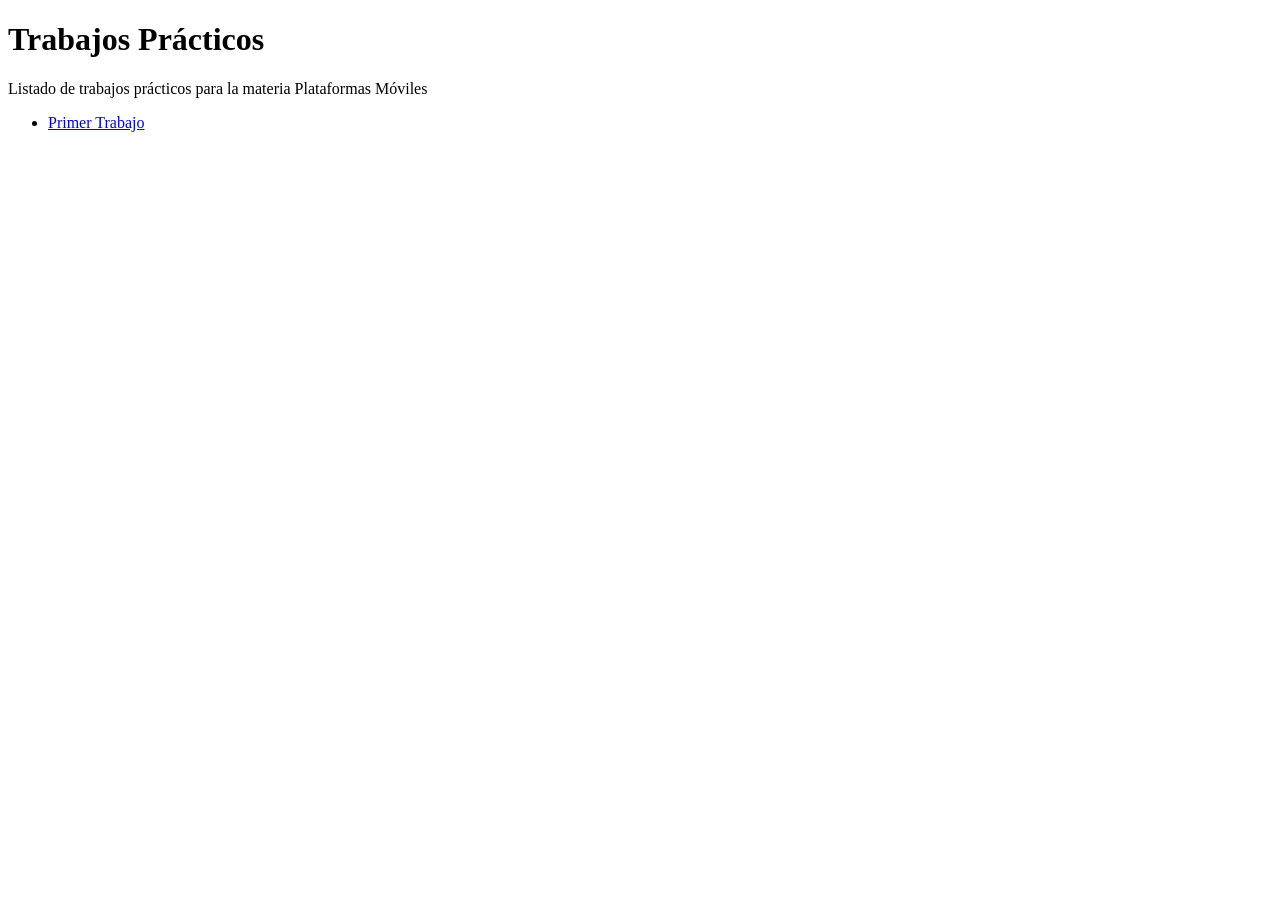
<file: index.html>
<!DOCTYPE html>
<html>
   <head>
      <title>Hola Mundo!</title>
   </head>
   <body>
     <h1>Trabajos Prácticos</h1>
     <p>Listado de trabajos prácticos para la materia Plataformas Móviles</p>
     <ul>
       <li><a href="tp-1/">Primer Trabajo</a></li>
     </ul>
   </body>
</html>
</file>
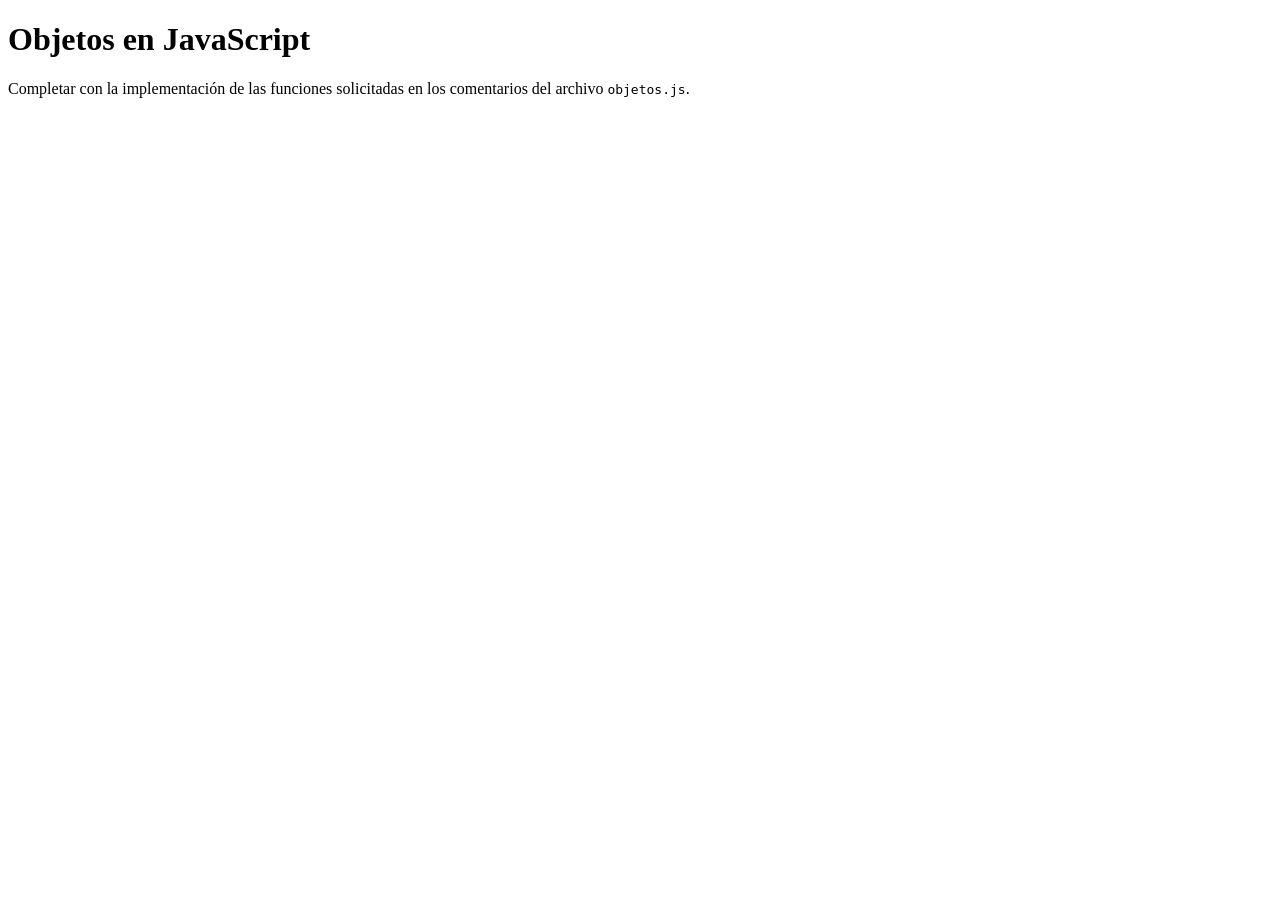
<file: tp-10/index.html>
<!DOCTYPE html>
<html>
<head>
    <meta charset="utf-8">
    <meta name="viewport" content="width=device-width, initial-scale=1">
    <title>Objetos en JavaScript</title>
</head>
<body>
    <h1>Objetos en JavaScript</h1>
    <p>Completar con la implementación de las funciones solicitadas en los comentarios del archivo <code>objetos.js</code>.</p>
    <script src="objetos.js"></script>
</body>
</html>
</file>
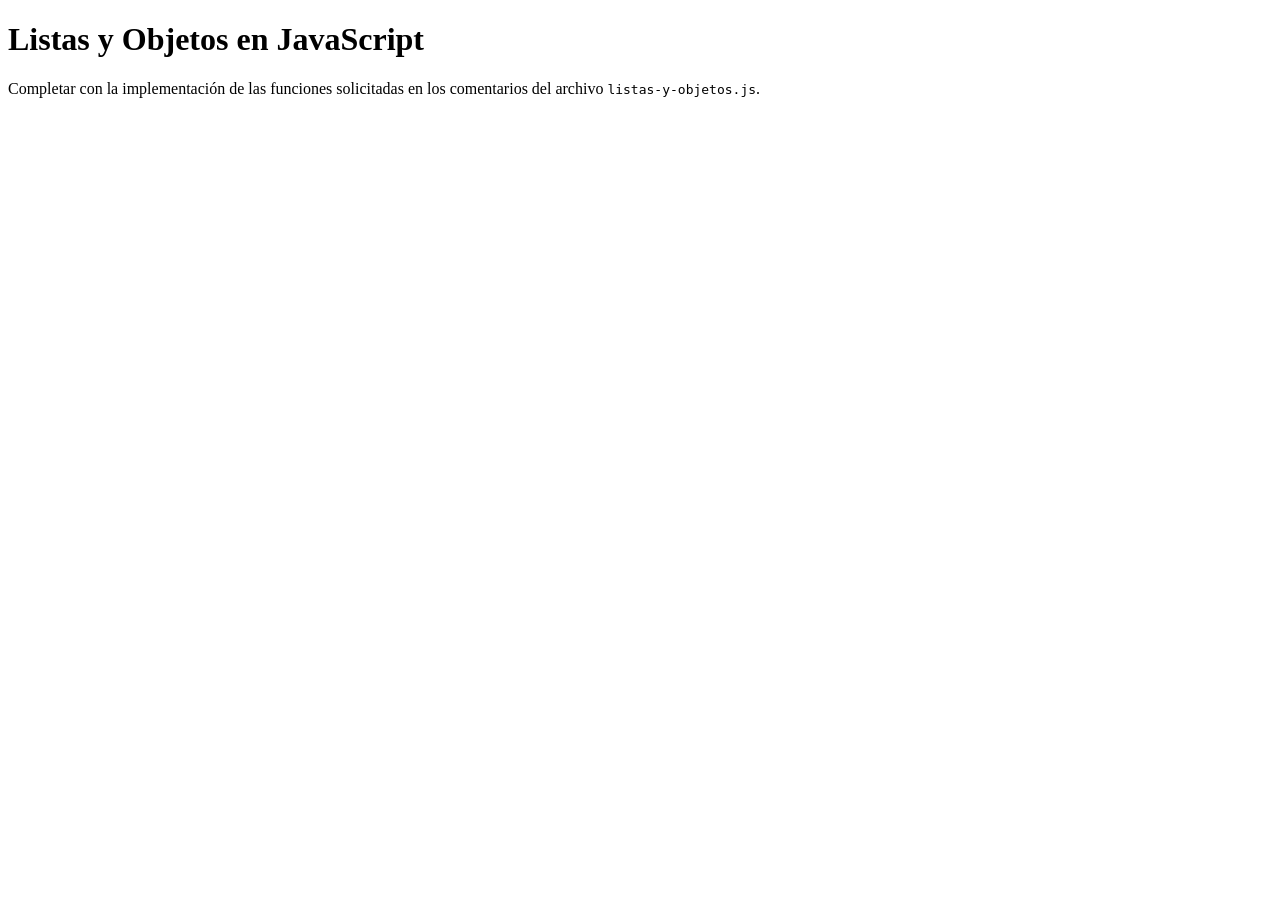
<file: tp-11/index.html>
<!DOCTYPE html>
<html>
<head>
    <meta charset="utf-8">
    <meta name="viewport" content="width=device-width, initial-scale=1">
    <title>Listas y Objetos en JavaScript</title>
</head>
<body>
    <h1>Listas y Objetos en JavaScript</h1>
    <p>Completar con la implementación de las funciones solicitadas en los comentarios del archivo <code>listas-y-objetos.js</code>.</p>
    <script src="listas-y-objetos.js"></script>
</body>
</html>
</file>
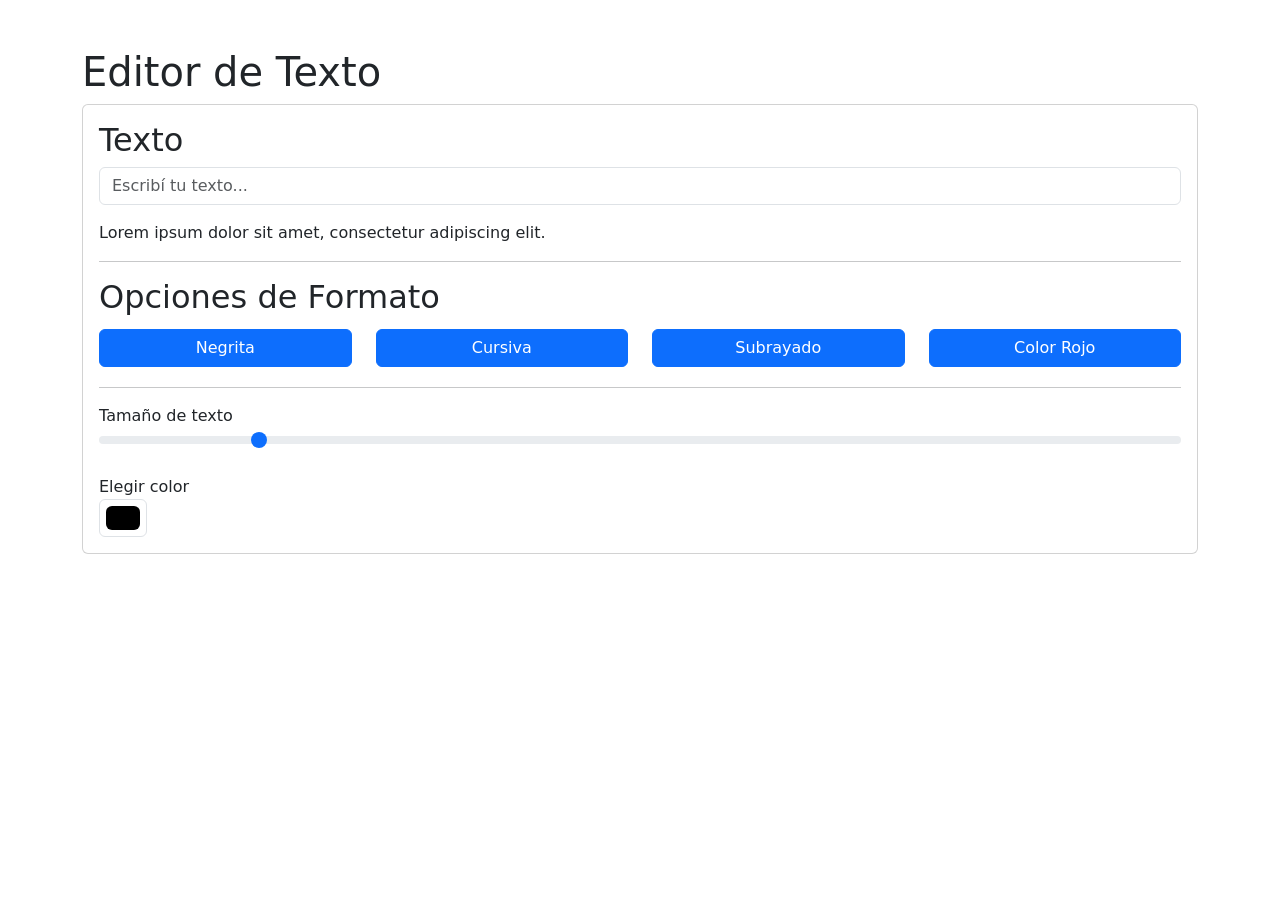
<file: tp-12/index.html>
<!DOCTYPE html>
<html>
<head>
    <meta charset="utf-8">
    <meta name="viewport" content="width=device-width, initial-scale=1">
    <title>Editor de Texto - DOM y JavaScript</title>
    <link href="https://cdn.jsdelivr.net/npm/bootstrap@5.3.6/dist/css/bootstrap.min.css" rel="stylesheet">
</head>
<body>

<div class="container my-5">
    <h1>Editor de Texto</h1>

    <div class="card">
        <div class="card-body">

            <h2>Texto</h2>

            <!-- INPUT -->
            <input type="text" id="input-texto" class="form-control mb-3" placeholder="Escribí tu texto...">

            <!-- TEXTO -->
            <p id="texto">
                Lorem ipsum dolor sit amet, consectetur adipiscing elit.
            </p>

            <hr>

            <h2>Opciones de Formato</h2>

            <div class="row">
                <div class="col-md-3 my-1">
                    <button id="btn-negrita" class="btn w-100 btn-primary" data-formato="negrita">Negrita</button>
                </div>

                <div class="col-md-3 my-1">
                    <button id="btn-cursiva" class="btn w-100 btn-primary" data-formato="cursiva">Cursiva</button>
                </div>

                <div class="col-md-3 my-1">
                    <button id="btn-subrayado" class="btn w-100 btn-primary" data-formato="subrayado">Subrayado</button>
                </div>

                <div class="col-md-3 my-1">
                    <button id="btn-color" class="btn w-100 btn-primary" data-formato="color">Color Rojo</button>
                </div>
            </div>

            <hr>

            <!-- TAMAÑO -->
            <label>Tamaño de texto</label>
            <input type="range" id="tamano" min="12" max="40" value="16" class="form-range">

            <!-- BONUS -->
            <label class="mt-3">Elegir color</label>
            <input type="color" id="color-picker" class="form-control form-control-color">

        </div>
    </div>
</div>

<script>
const texto = document.getElementById("texto");

/* FUNCIONES */
function funcionNegrita() {
    texto.classList.toggle("fw-bold");
    actualizarBoton("btn-negrita", texto.classList.contains("fw-bold"));
}

function funcionCursiva() {
    texto.classList.toggle("fst-italic");
    actualizarBoton("btn-cursiva", texto.classList.contains("fst-italic"));
}

function funcionSubrayado() {
    texto.classList.toggle("text-decoration-underline");
    actualizarBoton("btn-subrayado", texto.classList.contains("text-decoration-underline"));
}

function cambiarColor() {
    texto.classList.toggle("text-danger");
    actualizarBoton("btn-color", texto.classList.contains("text-danger"));
}

/* BOTONES */
function actualizarBoton(id, activo) {
    const btn = document.getElementById(id);
    if (activo) {
        btn.classList.remove("btn-primary");
        btn.classList.add("btn-success");
    } else {
        btn.classList.remove("btn-success");
        btn.classList.add("btn-primary");
    }
}

function handlerBoton(e) {
    const tipo = e.target.dataset.formato;

    switch (tipo) {
        case 'negrita': funcionNegrita(); break;
        case 'cursiva': funcionCursiva(); break;
        case 'subrayado': funcionSubrayado(); break;
        case 'color': cambiarColor(); break;
    }
}

document.querySelectorAll('button').forEach(btn => {
    btn.addEventListener('click', handlerBoton);
});

/* INPUT TEXTO */
document.getElementById("input-texto").addEventListener("input", function(e) {
    texto.textContent = e.target.value;
});

/* TAMAÑO */
document.getElementById("tamano").addEventListener("input", function(e) {
    texto.style.fontSize = e.target.value + "px";
});

/* COLOR PERSONALIZADO */
document.getElementById("color-picker").addEventListener("input", function(e) {
    texto.style.color = e.target.value;
});
</script>

</body>
</html>
</file>
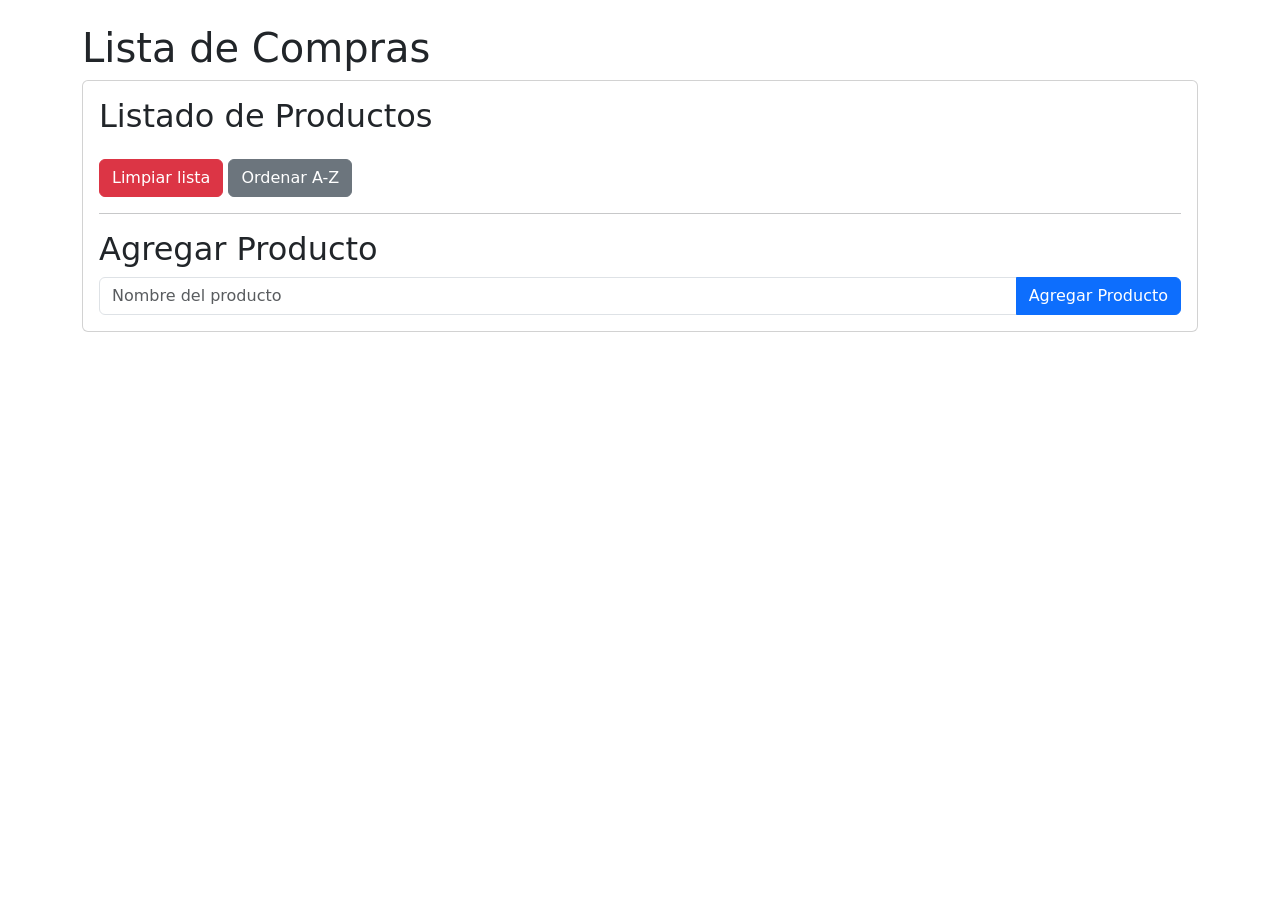
<file: tp-13/index.html>
<!DOCTYPE html>
<html>
<head>
    <meta charset="utf-8">
    <meta name="viewport" content="width=device-width, initial-scale=1">
    <title>Lista de Compras - DOM y JavaScript</title>
    <link href="https://cdn.jsdelivr.net/npm/bootstrap@5.3.6/dist/css/bootstrap.min.css" rel="stylesheet">
</head>
<body>
    <div class="container my-4">
        <h1>Lista de Compras</h1>

        <div class="card">
            <div class="card-body">

                <h2>Listado de Productos</h2>

                <ul id="lista-productos" class="list-group mb-3"></ul>

                <div class="mb-3">
                    <button class="btn btn-danger" onclick="limpiarLista()">Limpiar lista</button>
                    <button class="btn btn-secondary" onclick="ordenarLista()">Ordenar A-Z</button>
                </div>

                <hr>

                <h2>Agregar Producto</h2>
                <form id="form-producto">
                    <div class="input-group">
                        <input type="text" class="form-control" placeholder="Nombre del producto">
                        <button class="btn btn-primary" type="submit">Agregar Producto</button>
                    </div>
                </form>

            </div>
        </div>
    </div>

<script>
let productos = JSON.parse(localStorage.getItem("productos")) || [];

function renderLista() {
    const lista = document.getElementById("lista-productos");
    lista.innerHTML = "";

    productos.forEach((prod, index) => {
        const li = document.createElement("li");
        li.className = "list-group-item d-flex justify-content-between align-items-center";

        const span = document.createElement("span");
        span.textContent = prod.nombre;
        span.style.cursor = "pointer";

        if (prod.comprado) {
            span.style.textDecoration = "line-through";
        }

        span.onclick = () => {
            productos[index].comprado = !productos[index].comprado;
            guardar();
        };

        const divBotones = document.createElement("div");

      
        const btnEliminar = document.createElement("button");
        btnEliminar.className = "btn btn-sm btn-danger me-1";
        btnEliminar.textContent = "X";
        btnEliminar.onclick = () => eliminarProducto(index);
      
        const btnEditar = document.createElement("button");
        btnEditar.className = "btn btn-sm btn-warning";
        btnEditar.textContent = "✏️";
        btnEditar.onclick = () => editarProducto(index);

        divBotones.appendChild(btnEliminar);
        divBotones.appendChild(btnEditar);

        li.appendChild(span);
        li.appendChild(divBotones);

        lista.appendChild(li);
    });

    localStorage.setItem("productos", JSON.stringify(productos));
}

function agregarProducto(nombreProducto) {
    if (nombreProducto.trim() === "") return;

    productos.push({
        nombre: nombreProducto,
        comprado: false
    });

    guardar();
}

function eliminarProducto(index) {
    productos.splice(index, 1);
    guardar();
}

function limpiarLista() {
    productos = [];
    guardar();
}

function ordenarLista() {
    productos.sort((a, b) => a.nombre.localeCompare(b.nombre));
    guardar();
}

function editarProducto(index) {
    const nuevoNombre = prompt("Editar producto:", productos[index].nombre);
    if (nuevoNombre && nuevoNombre.trim() !== "") {
        productos[index].nombre = nuevoNombre;
        guardar();
    }
}

function guardar() {
    localStorage.setItem("productos", JSON.stringify(productos));
    renderLista();
}

function handlerFormulario(evento) {
    evento.preventDefault();
    const input = evento.target.querySelector('input');
    const nombreProducto = input.value;
    input.value = "";
    agregarProducto(nombreProducto);
}

document.querySelector('form').addEventListener('submit', handlerFormulario);

renderLista();
</script>

</body>
</html>
</file>
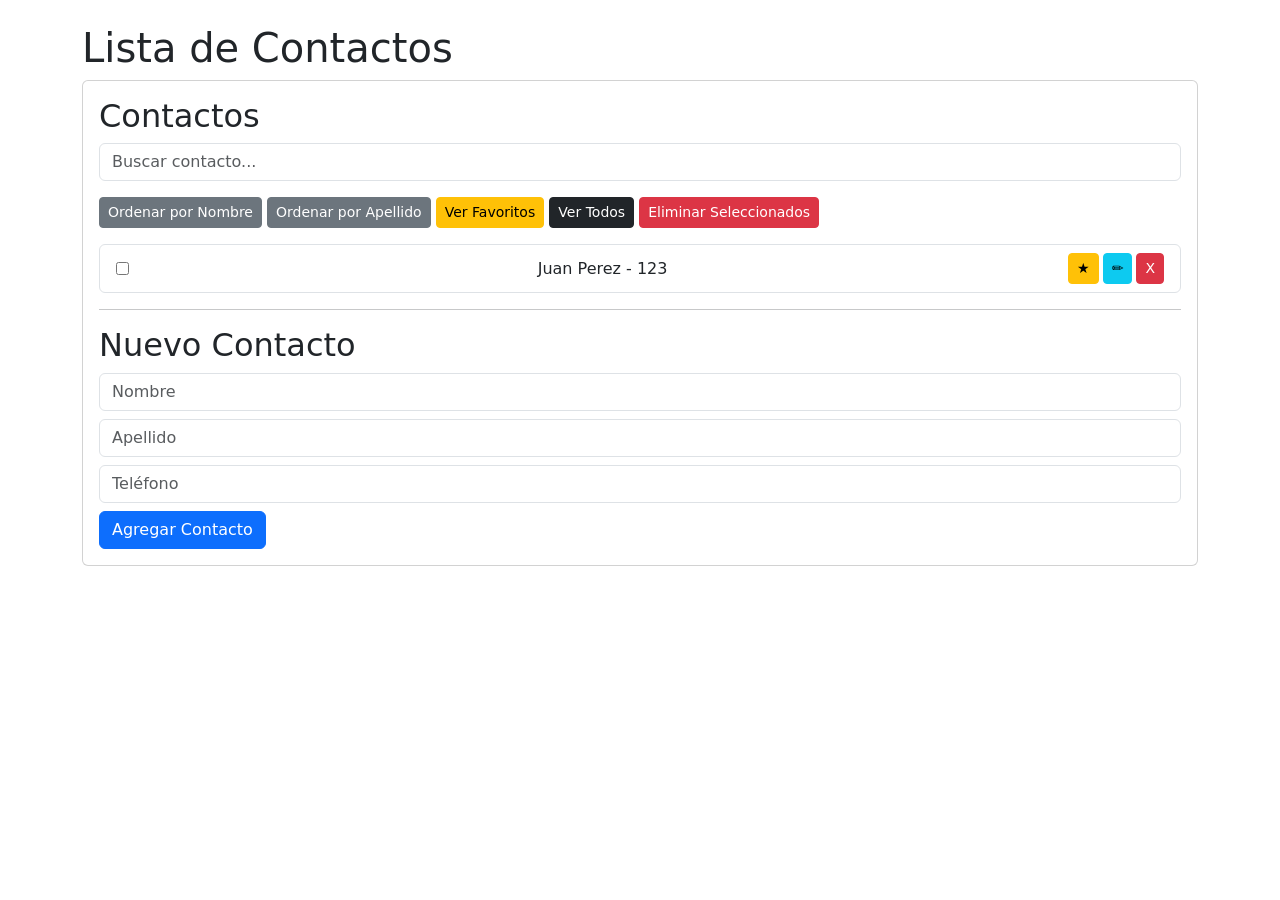
<file: tp-14/index.html>
<!DOCTYPE html>
<html>
<head>
    <meta charset="utf-8">
    <meta name="viewport" content="width=device-width, initial-scale=1">
    <title>Lista de Contactos</title>
    <link href="https://cdn.jsdelivr.net/npm/bootstrap@5.3.6/dist/css/bootstrap.min.css" rel="stylesheet">
</head>
<body>

<div class="container my-4">
    <h1>Lista de Contactos</h1>

    <div class="card">
        <div class="card-body">

            <h2>Contactos</h2>

            <input type="text" id="buscador" class="form-control mb-3" placeholder="Buscar contacto...">

            <div class="mb-3">
                <button class="btn btn-secondary btn-sm" onclick="ordenarPor('nombre')">Ordenar por Nombre</button>
                <button class="btn btn-secondary btn-sm" onclick="ordenarPor('apellido')">Ordenar por Apellido</button>
                <button class="btn btn-warning btn-sm" onclick="verFavoritos()">Ver Favoritos</button>
                <button class="btn btn-dark btn-sm" onclick="verTodos()">Ver Todos</button>
                <button class="btn btn-danger btn-sm" onclick="eliminarSeleccionados()">Eliminar Seleccionados</button>
            </div>

            <ul id="lista-contactos" class="list-group mb-3"></ul>

            <hr>

            <h2>Nuevo Contacto</h2>
            <form id="form-producto">
                <div class="mb-2">
                    <input type="text" class="form-control" id="input-nombre" placeholder="Nombre">
                </div>
                <div class="mb-2">
                    <input type="text" class="form-control" id="input-apellido" placeholder="Apellido">
                </div>
                <div class="mb-2">
                    <input type="text" class="form-control" id="input-telefono" placeholder="Teléfono">
                </div>
                <button class="btn btn-primary" type="submit">Agregar Contacto</button>
            </form>

        </div>
    </div>
</div>

<script>
let contactos = JSON.parse(localStorage.getItem("contactos")) || [
    { nombre: 'Juan', apellido: 'Perez', telefono: '123', favorito: false }
];

let mostrarSoloFavoritos = false;

function mostrarListado() {
    const lista = document.getElementById("lista-contactos");
    const filtro = document.getElementById("buscador").value.toLowerCase();

    lista.innerHTML = "";

    contactos
        .filter(c => {
            if (mostrarSoloFavoritos && !c.favorito) return false;

            return (
                c.nombre.toLowerCase().includes(filtro) ||
                c.apellido.toLowerCase().includes(filtro) ||
                c.telefono.includes(filtro)
            );
        })
        .forEach((c, index) => {

            const li = document.createElement("li");
            li.className = "list-group-item d-flex justify-content-between align-items-center";

            // TEXTO
            const span = document.createElement("span");
            span.textContent = `${c.nombre} ${c.apellido} - ${c.telefono}`;

            if (c.favorito) {
                span.style.fontWeight = "bold";
                span.style.color = "gold";
            }

            const checkbox = document.createElement("input");
            checkbox.type = "checkbox";
            checkbox.className = "me-2";
            checkbox.onchange = () => c.seleccionado = checkbox.checked;

            const div = document.createElement("div");

            const btnFav = document.createElement("button");
            btnFav.className = "btn btn-sm btn-warning me-1";
            btnFav.textContent = "★";
            btnFav.onclick = () => {
                c.favorito = !c.favorito;
                guardar();
            };

            const btnEditar = document.createElement("button");
            btnEditar.className = "btn btn-sm btn-info me-1";
            btnEditar.textContent = "✏️";
            btnEditar.onclick = () => editarContacto(index);

            const btnEliminar = document.createElement("button");
            btnEliminar.className = "btn btn-sm btn-danger";
            btnEliminar.textContent = "X";
            btnEliminar.onclick = () => eliminarContacto(index);

            div.appendChild(btnFav);
            div.appendChild(btnEditar);
            div.appendChild(btnEliminar);

            li.prepend(checkbox);
            li.appendChild(span);
            li.appendChild(div);

            lista.appendChild(li);
        });

    localStorage.setItem("contactos", JSON.stringify(contactos));
}

function agregarContacto(nombre, apellido, telefono) {
    if (!nombre || !apellido || !telefono) return;

    contactos.push({
        nombre,
        apellido,
        telefono,
        favorito: false
    });

    guardar();
}

function eliminarContacto(index) {
    contactos.splice(index, 1);
    guardar();
}

function eliminarSeleccionados() {
    contactos = contactos.filter(c => !c.seleccionado);
    guardar();
}

function editarContacto(index) {
    const nuevoNombre = prompt("Nombre:", contactos[index].nombre);
    const nuevoApellido = prompt("Apellido:", contactos[index].apellido);
    const nuevoTelefono = prompt("Teléfono:", contactos[index].telefono);

    if (nuevoNombre && nuevoApellido && nuevoTelefono) {
        contactos[index].nombre = nuevoNombre;
        contactos[index].apellido = nuevoApellido;
        contactos[index].telefono = nuevoTelefono;
        guardar();
    }
}

function ordenarPor(campo) {
    contactos.sort((a, b) => a[campo].localeCompare(b[campo]));
    guardar();
}

function verFavoritos() {
    mostrarSoloFavoritos = true;
    mostrarListado();
}

function verTodos() {
    mostrarSoloFavoritos = false;
    mostrarListado();
}

function guardar() {
    localStorage.setItem("contactos", JSON.stringify(contactos));
    mostrarListado();
}

function handlerFormulario(e) {
    e.preventDefault();

    const nombre = document.getElementById("input-nombre").value;
    const apellido = document.getElementById("input-apellido").value;
    const telefono = document.getElementById("input-telefono").value;

    document.getElementById("input-nombre").value = "";
    document.getElementById("input-apellido").value = "";
    document.getElementById("input-telefono").value = "";

    agregarContacto(nombre, apellido, telefono);
}

document.querySelector('form').addEventListener('submit', handlerFormulario);
document.getElementById("buscador").addEventListener("input", mostrarListado);

mostrarListado();
</script>

</body>
</html>
</file>
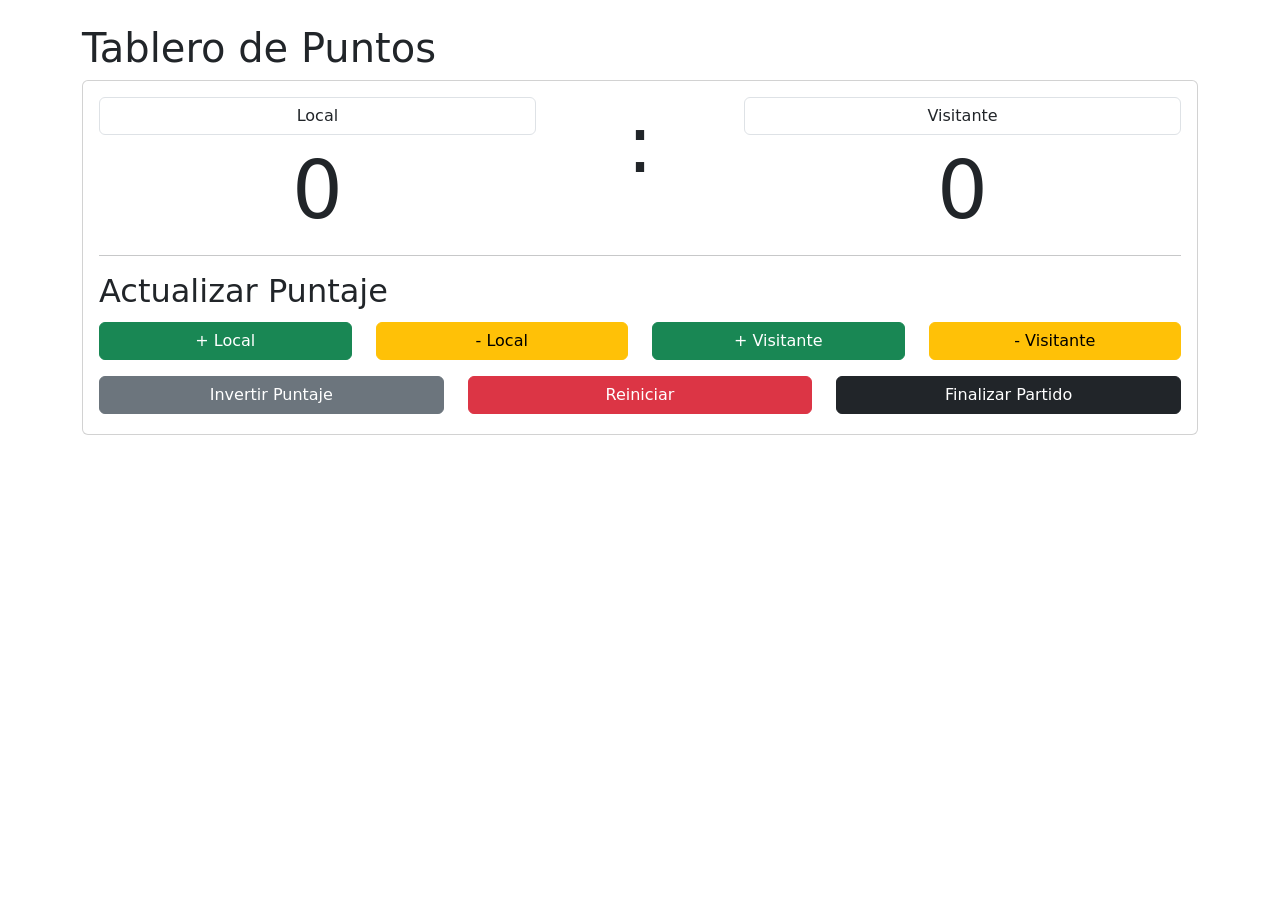
<file: tp-15/index.html>
<!DOCTYPE html>
<html>
<head>
    <meta charset="utf-8">
    <meta name="viewport" content="width=device-width, initial-scale=1">
    <title>Tablero de Puntos</title>
    <link href="https://cdn.jsdelivr.net/npm/bootstrap@5.3.6/dist/css/bootstrap.min.css" rel="stylesheet">
</head>
<body>

<div class="container my-4">
    <h1>Tablero de Puntos</h1>

    <div class="card">
        <div class="card-body">

            <div class="row text-center mb-3">
                <div class="col-5">
                    <input id="nombreLocal" class="form-control text-center mb-2" value="Local">
                    <span id="puntosLocal" class="display-1">0</span>
                </div>
                <div class="col-2">
                    <span class="display-1">:</span>
                </div>
                <div class="col-5">
                    <input id="nombreVisitante" class="form-control text-center mb-2" value="Visitante">
                    <span id="puntosVisitante" class="display-1">0</span>
                </div>
            </div>

            <hr>

            <h2>Actualizar Puntaje</h2>

            <div class="row">
                <div class="col-6 col-md-3 my-1">
                    <button class="btn w-100 btn-success" onclick="sumar('local')">+ Local</button>
                </div>
                <div class="col-6 col-md-3 my-1">
                    <button class="btn w-100 btn-warning" onclick="restar('local')">- Local</button>
                </div>
                <div class="col-6 col-md-3 my-1">
                    <button class="btn w-100 btn-success" onclick="sumar('visitante')">+ Visitante</button>
                </div>
                <div class="col-6 col-md-3 my-1">
                    <button class="btn w-100 btn-warning" onclick="restar('visitante')">- Visitante</button>
                </div>
            </div>

            <div class="row mt-2">
                <div class="col-12 col-md-4 my-1">
                    <button class="btn w-100 btn-secondary" onclick="invertir()">Invertir Puntaje</button>
                </div>
                <div class="col-12 col-md-4 my-1">
                    <button class="btn w-100 btn-danger" onclick="reiniciar()">Reiniciar</button>
                </div>
                <div class="col-12 col-md-4 my-1">
                    <button class="btn w-100 btn-dark" onclick="finalizar()">Finalizar Partido</button>
                </div>
            </div>

        </div>
    </div>
</div>

<script>
let puntosLocal = 0;
let puntosVisitante = 0;
let partidoFinalizado = false;

function actualizarVista() {
    document.getElementById("puntosLocal").textContent = puntosLocal;
    document.getElementById("puntosVisitante").textContent = puntosVisitante;
}

function sumar(equipo) {
    if (partidoFinalizado) return;

    if (equipo === "local") puntosLocal++;
    else puntosVisitante++;

    actualizarVista();
}

function restar(equipo) {
    if (partidoFinalizado) return;

    if (equipo === "local" && puntosLocal > 0) puntosLocal--;
    if (equipo === "visitante" && puntosVisitante > 0) puntosVisitante--;

    actualizarVista();
}

function invertir() {
    if (partidoFinalizado) return;

    let temp = puntosLocal;
    puntosLocal = puntosVisitante;
    puntosVisitante = temp;

    actualizarVista();
}

function reiniciar() {
    puntosLocal = 0;
    puntosVisitante = 0;
    partidoFinalizado = false;

    habilitarBotones();
    actualizarVista();
}

function finalizar() {
    partidoFinalizado = true;
    deshabilitarBotones();
}

function deshabilitarBotones() {
    document.querySelectorAll("button").forEach(btn => {
        if (!btn.textContent.includes("Reiniciar")) {
            btn.disabled = true;
        }
    });
}

function habilitarBotones() {
    document.querySelectorAll("button").forEach(btn => {
        btn.disabled = false;
    });
}
  
document.addEventListener("keydown", (e) => {
    if (partidoFinalizado) return;

    if (e.key === "a") sumar("local");
    if (e.key === "z") restar("local");
    if (e.key === "k") sumar("visitante");
    if (e.key === "m") restar("visitante");
});

actualizarVista();
</script>

</body>
</html>
</file>
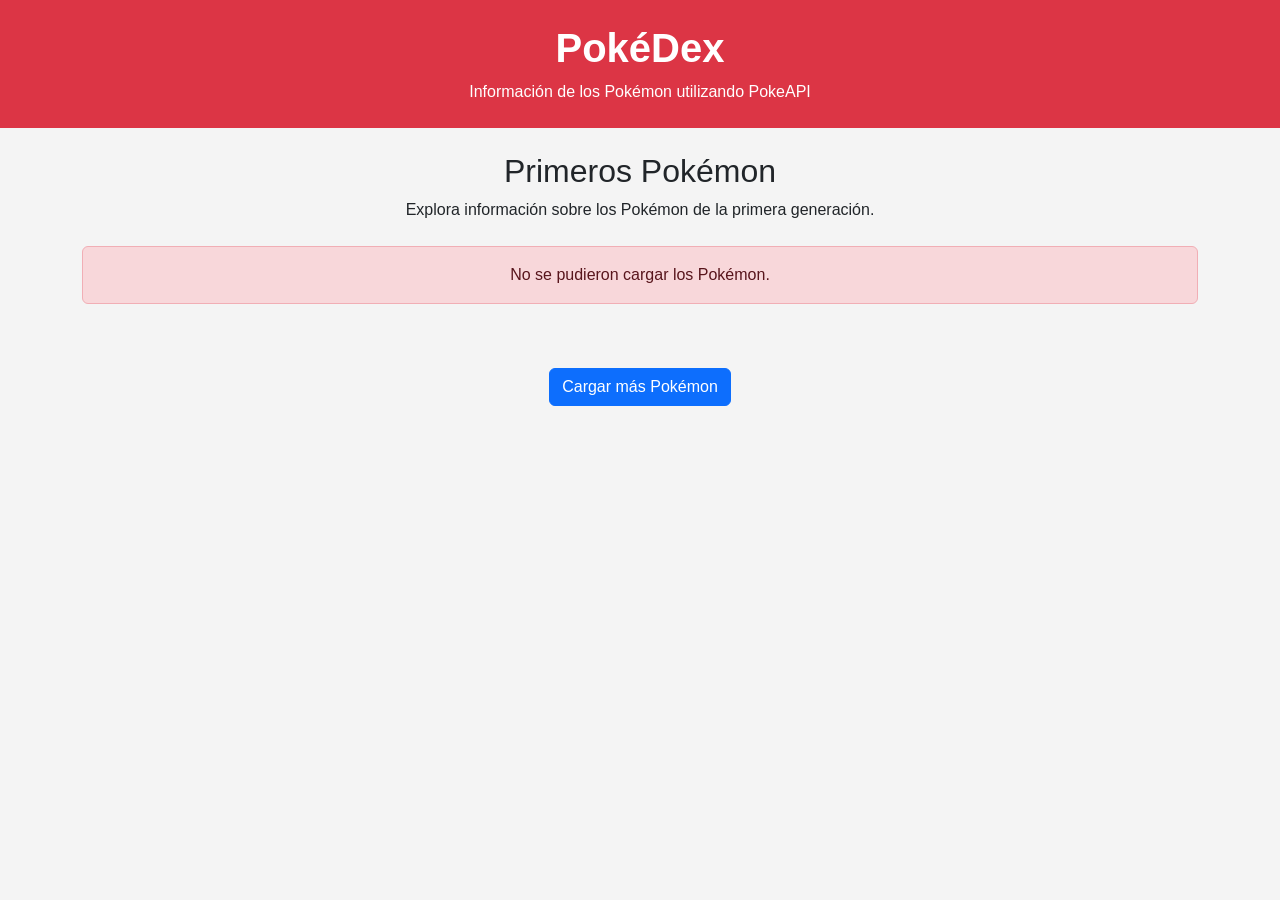
<file: tp-16/index.html>
<!DOCTYPE html>
<html lang="es">

<head>
    <meta charset="UTF-8">
    <meta name="viewport" content="width=device-width, initial-scale=1.0">

    <title>PokéDex-TP 16</title>

    <!-- Bootstrap -->
    <link href="https://cdn.jsdelivr.net/npm/bootstrap@5.3.3/dist/css/bootstrap.min.css" rel="stylesheet">

    <!-- CSS propio -->
    <link rel="stylesheet" href="css/estilos.css">
</head>

<body>

    <!-- ENCABEZADO -->
    <header class="py-4 mb-4">
        <div class="container text-center">
            <h1>PokéDex</h1>
            <p class="mb-0">
                Información de los Pokémon utilizando PokeAPI
            </p>
        </div>
    </header>

    <!-- CONTENIDO -->
    <main class="container">

        <div class="text-center mb-4">
            <h2>Primeros Pokémon</h2>
            <p>
                Explora información sobre los Pokémon de la primera generación.
            </p>
        </div>

        <!-- SPINNER -->
        <div id="spinner" class="text-center my-5">
            <div class="spinner-border" role="status">
                <span class="visually-hidden">Cargando...</span>
            </div>

            <p class="mt-3">Cargando Pokémon...</p>
        </div>

        <!-- CARTAS -->
        <div id="pokemon-container" class="row g-4"></div>

        <!-- BOTÓN CARGAR MÁS -->
        <div class="text-center my-5">
            <button id="btn-cargar-mas" class="btn btn-primary">
                Cargar más Pokémon
            </button>
        </div>

    </main>

    <!-- MODAL -->
    <div class="modal fade" id="pokemonModal" tabindex="-1"
        aria-labelledby="pokemonModalLabel" aria-hidden="true">

        <div class="modal-dialog modal-dialog-centered">

            <div class="modal-content">

                <div class="modal-header">
                    <h5 class="modal-title" id="pokemonModalLabel">
                        Información del Pokémon
                    </h5>

                    <button type="button"
                        class="btn-close"
                        data-bs-dismiss="modal"
                        aria-label="Cerrar">
                    </button>
                </div>

                <div class="modal-body" id="modal-body">
                    <!-- Información agregada mediante JavaScript -->
                </div>

            </div>

        </div>
    </div>

    <!-- Bootstrap JS -->
    <script src="https://cdn.jsdelivr.net/npm/bootstrap@5.3.3/dist/js/bootstrap.bundle.min.js"></script>

    <!-- JavaScript propio -->
    <script src="js/app.js"></script>

</body>

</html>
</file>
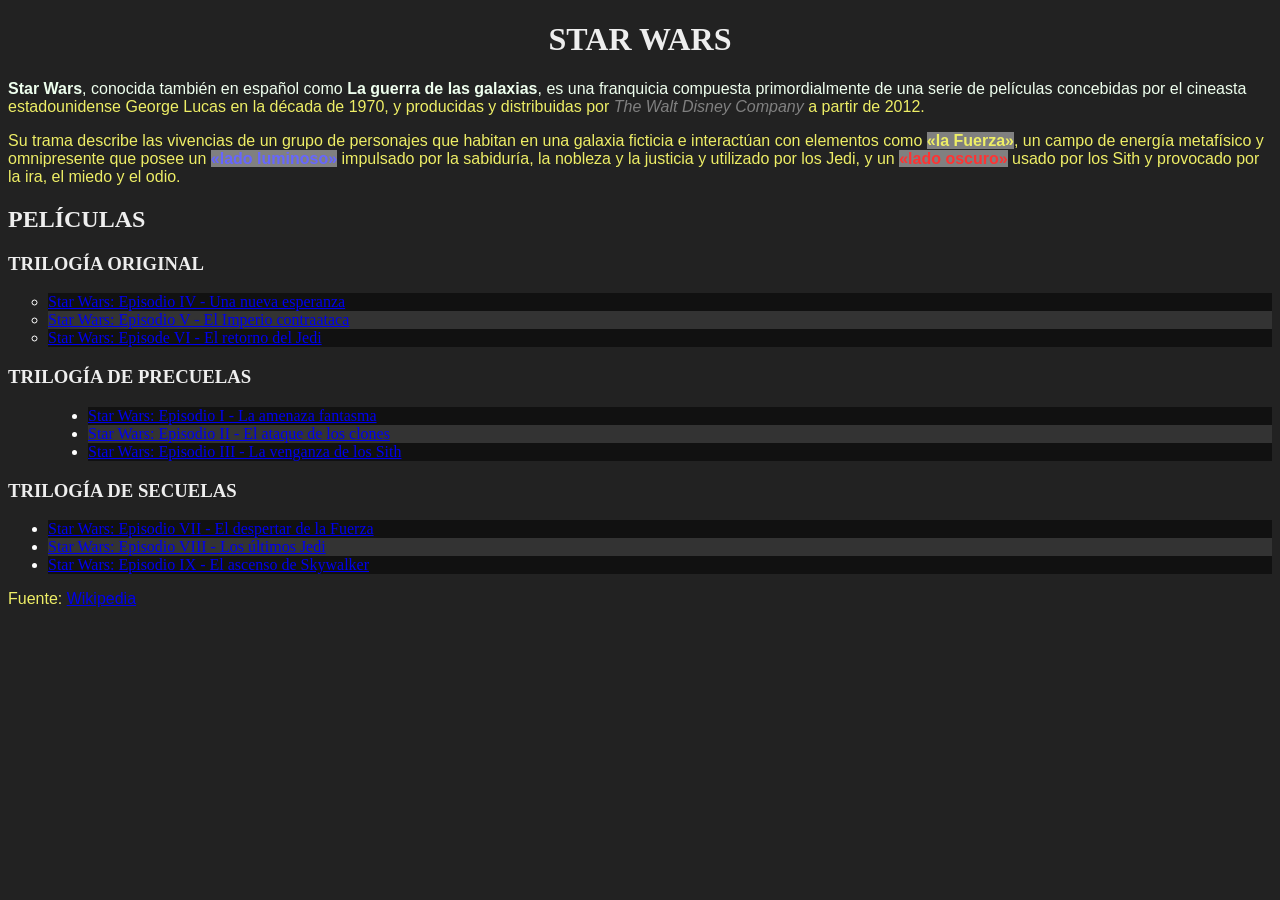
<file: tp-2/index.html>
<!DOCTYPE html>
<html>
<head>
    <meta charset="utf-8">
    <meta name="viewport" content="width=device-width, initial-scale=1">
    <title>TP2 - Selectores CSS</title>
    <link rel="stylesheet" href="styles.css">
</head>
<body>
    <h1>Star Wars</h1>
    <p><strong>Star Wars</strong>, conocida también en español como <strong>La guerra de las galaxias</strong>, es una franquicia compuesta primordialmente de una serie de películas concebidas por el cineasta estadounidense George Lucas en la década de 1970, y producidas y distribuidas por <a>The Walt Disney Company</a> a partir de 2012.</p>
    <p>Su trama describe las vivencias de un grupo de personajes que habitan en una galaxia ficticia e interactúan con elementos como <span class="the-force">«la Fuerza»</span>, un campo de energía metafísico y omnipresente que posee un <span class="the-force light-side">«lado luminoso»</span> impulsado por la sabiduría, la nobleza y la justicia y utilizado por los Jedi, y un <span class="the-force dark-side">«lado oscuro»</span> usado por los Sith y provocado por la ira, el miedo y el odio.</p>
    <h2>Películas</h2>
    <h3>Trilogía Original</h3>
    <ul id="og-trilogy" class="movies-list">
        <li><a href="https://es.wikipedia.org/wiki/Star_Wars:_Episodio_IV_-_Una_nueva_esperanza">Star Wars: Episodio IV - Una nueva esperanza</a></li>
        <li><a href="https://es.wikipedia.org/wiki/Star_Wars:_Episodio_V_-_El_Imperio_contraataca">Star Wars: Episodio V - El Imperio contraataca</a></li>
        <li><a href="https://es.wikipedia.org/wiki/Star_Wars:_Episode_VI_-_Return_of_the_Jedi">Star Wars: Episode VI - El retorno del Jedi</a></li>
    </ul>
    <h3>Trilogía de precuelas</h3>
    <ul class="movies-list">
        <li><a href="https://es.wikipedia.org/wiki/Star_Wars:_Episodio_I_-_La_amenaza_fantasma">Star Wars: Episodio I - La amenaza fantasma</a></li>
        <li><a href="https://es.wikipedia.org/wiki/Star_Wars:_Episodio_II_-_El_ataque_de_los_clones">Star Wars: Episodio II - El ataque de los clones</a></li>
        <li><a href="https://es.wikipedia.org/wiki/Star_Wars:_Episodio_III_-_La_venganza_de_los_Sith">Star Wars: Episodio III - La venganza de los Sith</a></li>
    </ul>
    <h3>Trilogía de secuelas</h3>
    <ul class="movies-list">
        <li><a href="https://es.wikipedia.org/wiki/Star_Wars:_Episodio_VII_-_El_despertar_de_la_Fuerza">Star Wars: Episodio VII - El despertar de la Fuerza</a></li>
        <li><a href="https://es.wikipedia.org/wiki/Star_Wars:_Episodio_VIII_-_Los_últimos_Jedi">Star Wars: Episodio VIII - Los últimos Jedi</a></li>
        <li><a href="https://es.wikipedia.org/wiki/Star_Wars:_Episodio_IX_-_El_ascenso_de_Skywalker">Star Wars: Episodio IX - El ascenso de Skywalker</a></li>
    </ul>
    <p>Fuente: <a href="https://es.wikipedia.org/wiki/Star_Wars">Wikipedia</a></p>
</body>
</html>
</file>
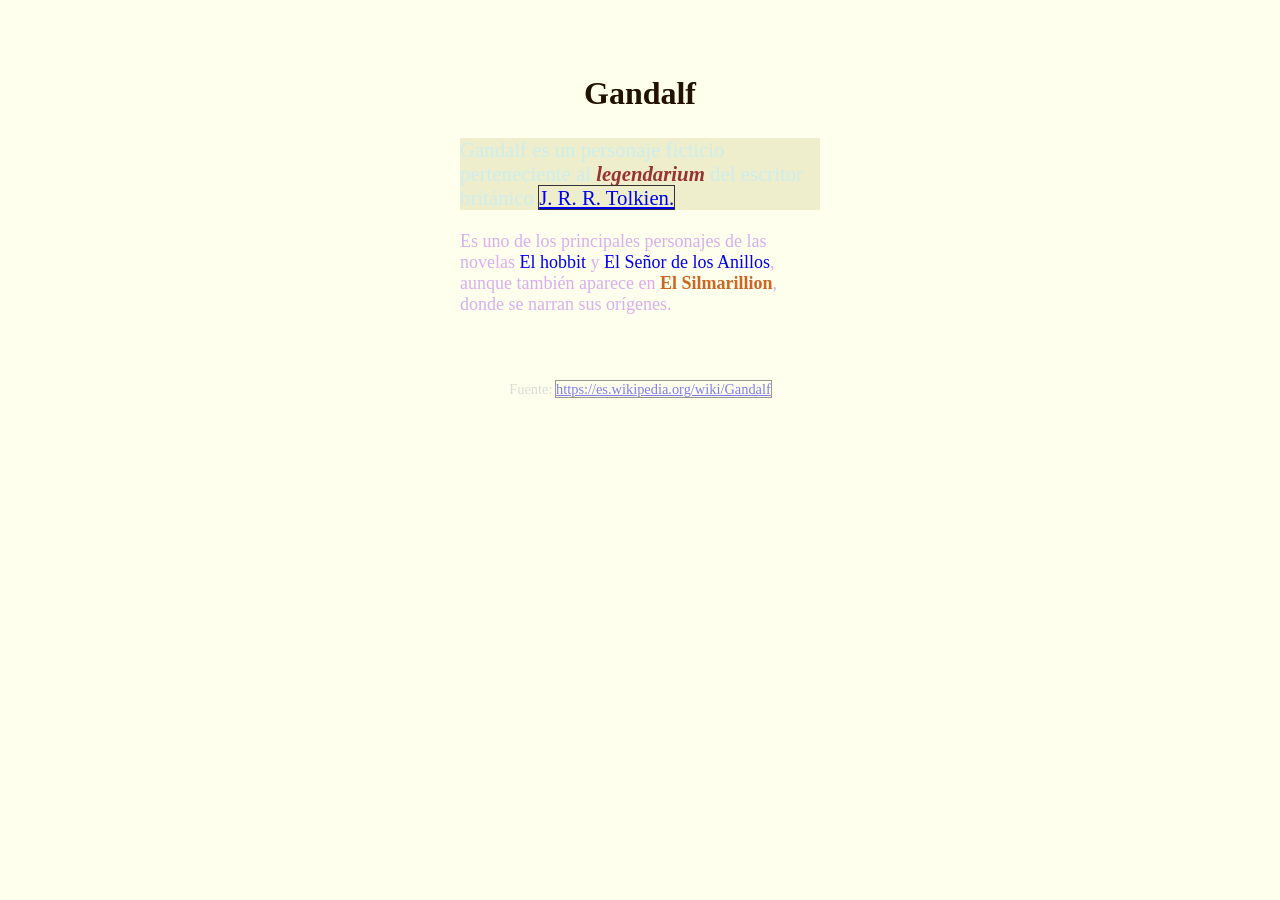
<file: tp-3/index.html>
<!DOCTYPE html>
<html lang="es">
<head>
	<meta charset="utf-8">
	<meta name="viewport" content="width=device-width, initial-scale=1">
	<title>TP3 - Especificidad CSS</title>
	<link rel="stylesheet" type="text/css" href="style.css">
	<style type="text/css">
		body {
			font-size: 18px;
			background-color: #ffe;
			color: #210;
		}

		#contenedor {
			max-width: 40ch;
			margin: 2rem auto;
			padding: 1rem;
		}

		h1 {
			font-size: 2rem;
			text-align: left;
		}

		p {
			font-family: sans-serif;
		}

		#primer-parrafo {
			font-size: 1.3rem;
			background-color: #eec;
		}

		p.importante em {
			font-weight: bold;
			color: #144;
		}

		p.novelas a {
			outline: none;
			text-decoration: none;
		}
		p.novelas a:hover {
			text-decoration: underline;
			background-color: #ccd;
		}

		body p.fuente.parrafo {
			color: #bbb !important;
			font-size: 0.9rem;
			opacity: 50%;
			text-align: center;
		}
	</style>
</head>
<body>
	<article id="contenedor">
		<h1 class="titulo">Gandalf</h1>
		
		<p id="primer-parrafo" class="importante parrafo">
			Gandalf es un personaje ficticio perteneciente al <em>legendarium</em> del escritor británico <a href="https://es.wikipedia.org/wiki/J._R._R._Tolkien">J. R. R. Tolkien.</a>
		</p>
		
		<p class="novelas parrafo">
			Es uno de los principales personajes de las novelas <a href="https://es.wikipedia.org/wiki/El_hobbit">El hobbit</a> y <a href="https://es.wikipedia.org/wiki/El_Señor_de_los_Anillos">El Señor de los Anillos</a>, aunque también aparece en <span class="complicado" style="color: #622">El Silmarillion</span>, donde se narran sus orígenes.
		</p>
	</article>

	<p class="fuente parrafo">
		Fuente: <a href="https://es.wikipedia.org/wiki/Gandalf">https://es.wikipedia.org/wiki/Gandalf</a>
	</p>
</body>
</html>
</file>
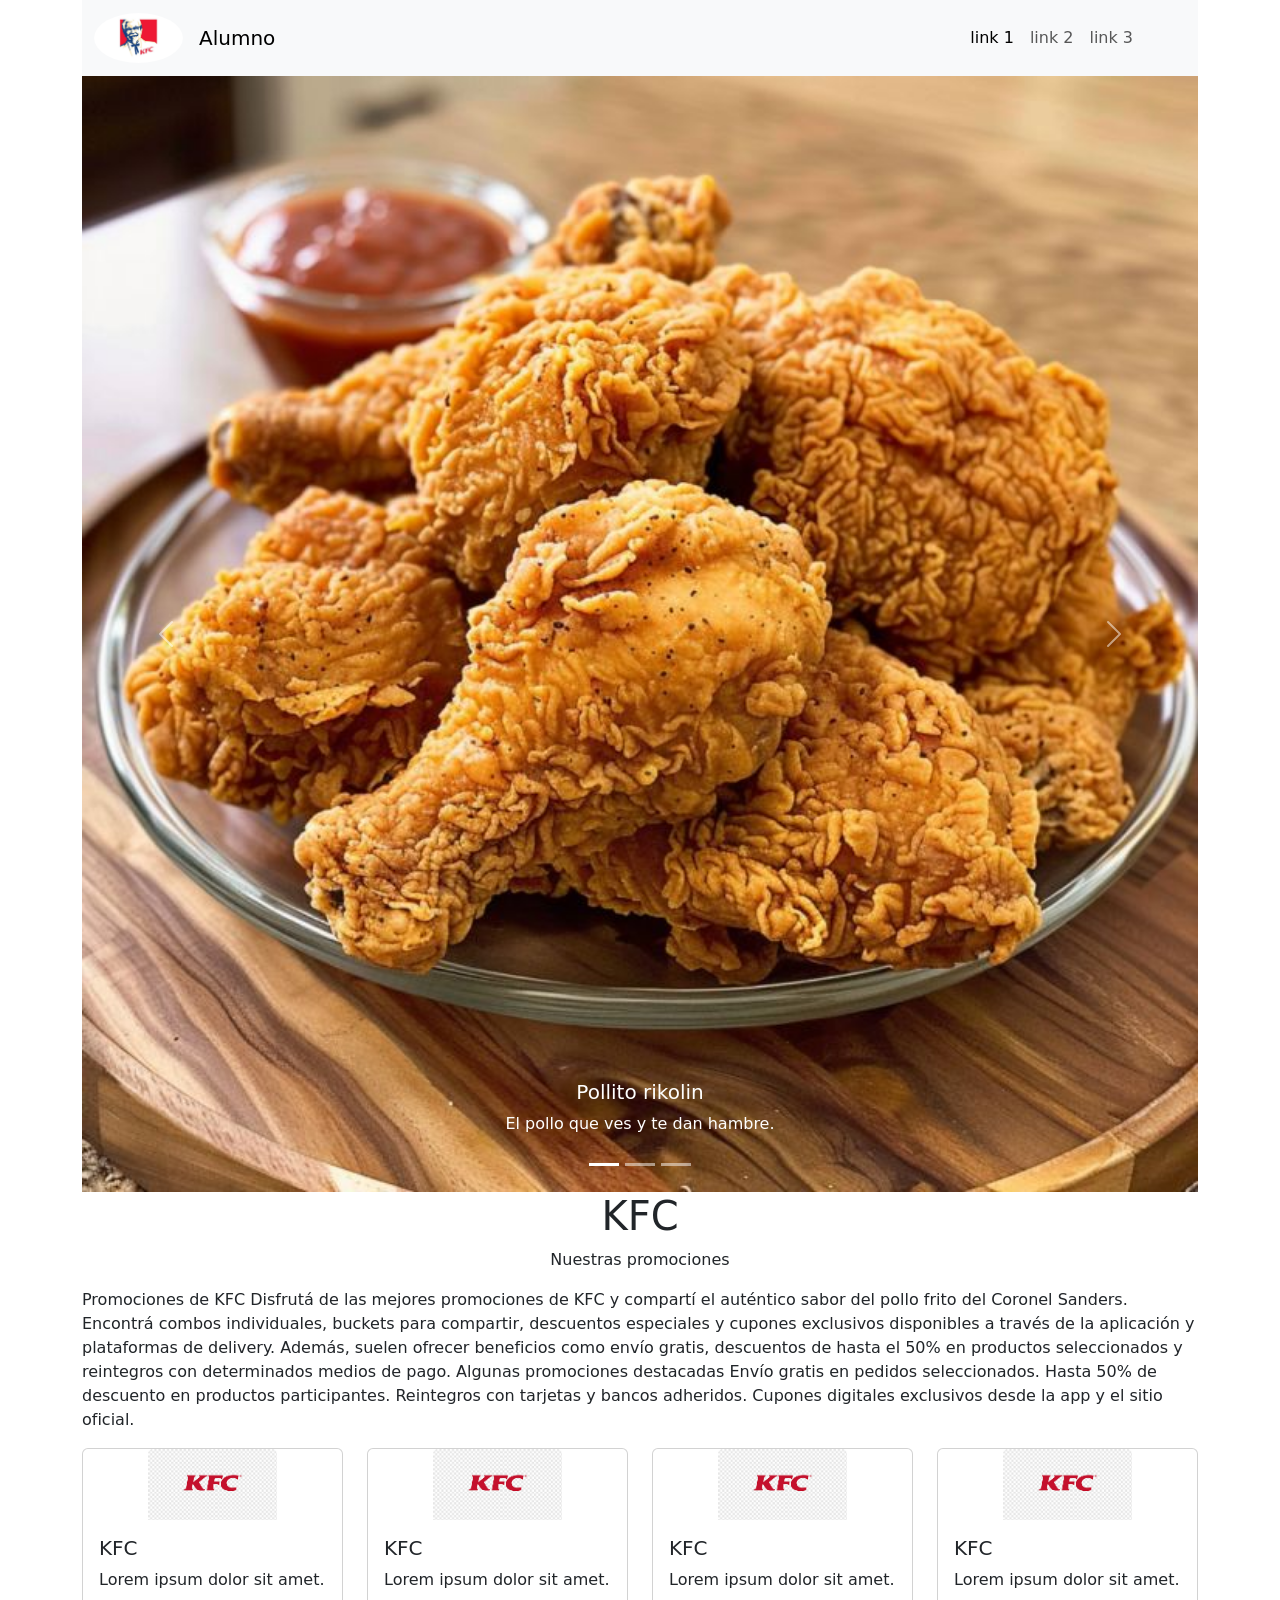
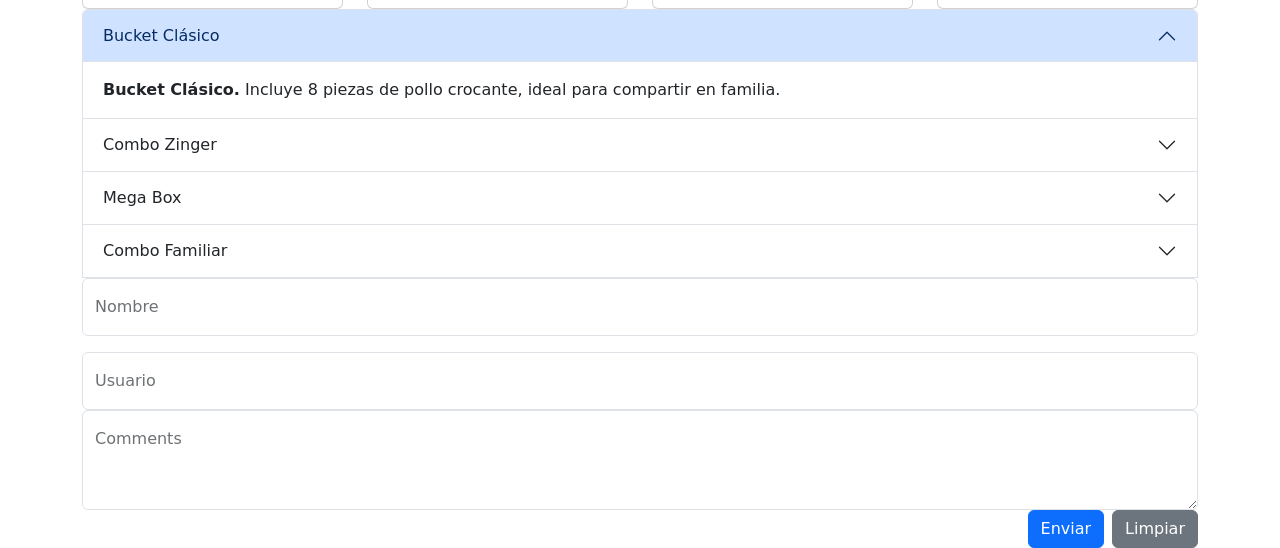
<file: tp-7/index.html>
<!DOCTYPE html>
<html lang="es">
<head>
    <meta charset="UTF-8">
    <meta name="viewport" content="width=device-width, initial-scale=1.0">
    <title>Document</title>
     <link href="bootstrap-5.3.8-dist/css/bootstrap.min.css" rel="stylesheet">
     <script src="bootstrap-5.3.8-dist/js/bootstrap.bundle.min.js"></script>
</head>
<body>
  <div class="container-lg">
  <nav class="navbar navbar-expand-lg bg-body-tertiary">
  <div class="container-fluid">
    <a class="navbar-brand" href="#">
    <img src="logo.jpg" alt="Logo" class="img-fluid" style="height: 50px; width: auto; object-fit: contain; border-radius: 50%;">
    </a>
    <a class="navbar-brand" href="#">Alumno</a>
    <button class="navbar-toggler" type="button" data-bs-toggle="collapse" data-bs-target="#navbarSupportedContent" aria-controls="navbarSupportedContent" aria-expanded="false" aria-label="Toggle navigation">
      <span class="navbar-toggler-icon"></span>
    </button>
    <div class="collapse navbar-collapse" id="navbarSupportedContent">
      <ul class="navbar-nav me-auto offset-lg-9">
        <li class="nav-item">
          <a class="nav-link active" aria-current="page" href="#">link 1</a>
        </li>
        <li class="nav-item">
          <a class="nav-link" href="#">link 2</a>
        </li>
        <li class="nav-item">
          <a class="nav-link" href="#">link 3</a>
        </li>
      </ul>

    </div>
  </div>
</nav>

<div id="carouselExampleCaptions" class="carousel slide d-none d-md-block">
  <div class="carousel-indicators">
    <button type="button" data-bs-target="#carouselExampleCaptions" data-bs-slide-to="0" class="active" aria-current="true" aria-label="Slide 1"></button>
    <button type="button" data-bs-target="#carouselExampleCaptions" data-bs-slide-to="1" aria-label="Slide 2"></button>
    <button type="button" data-bs-target="#carouselExampleCaptions" data-bs-slide-to="2" aria-label="Slide 3"></button>
  </div>
  <div class="carousel-inner">
    <div class="carousel-item active">
      <img src="1.jpg" class="d-block w-100" alt="pollito riko">
      <div class="carousel-caption d-none d-md-block">
        <h5>Pollito rikolin</h5>
        <p>El pollo que ves y te dan hambre.</p>
      </div>
    </div>
    <div class="carousel-item ">
      <img src="3.jpg" class="d-block w-100 col-sm-12 col-md-6 col-lg-3" alt="combito riko">
      <div class="carousel-caption">
        <h5>Combo para gay</h5>
        <p>El combo que es 2x1 en gays.</p>
      </div>
    </div>
    <div class="carousel-item">
      <img src="4.jpg" class="d-block w-100" alt="mi hermano comiendo kfc">
      <div class="carousel-caption">
        <h5>Imagen SACADA EN 1900</h5>
        <p>Es el combo mas viejo que la misma MIRTA.</p>
      </div>
    </div>
  </div>
  <button class="carousel-control-prev" type="button" data-bs-target="#carouselExampleCaptions" data-bs-slide="prev">
    <span class="carousel-control-prev-icon" aria-hidden="true"></span>
    <span class="visually-hidden">Previous</span>
  </button>
  <button class="carousel-control-next" type="button" data-bs-target="#carouselExampleCaptions" data-bs-slide="next">
    <span class="carousel-control-next-icon" aria-hidden="true"></span>
    <span class="visually-hidden">Next</span>
  </button>
</div>
</div>

<div class="container">
  <div class="text-center">
    <h1>KFC</h1>
    <p>Nuestras promociones</p>
  </div>
  <p>Promociones de KFC Disfrutá de las mejores promociones de KFC y 
    compartí el auténtico sabor del pollo frito del Coronel Sanders. 
    Encontrá combos individuales, buckets para compartir, descuentos especiales y cupones exclusivos disponibles a través de la aplicación 
    y plataformas de delivery. Además, suelen ofrecer beneficios como envío gratis, descuentos de hasta el 50% en productos seleccionados y
    reintegros con determinados medios de pago. Algunas promociones destacadas Envío gratis en pedidos seleccionados. Hasta 50% de descuento en productos participantes.
    Reintegros con tarjetas y bancos adheridos. Cupones digitales exclusivos desde la app y el sitio oficial.
  </p>
<div class="row g-4">
    <div class="col-12 col-md-4 col-lg-3">
        <div class="card">
 <img src="2.jpg" class="card-img-top w-50 mx-auto d-block" alt="KFC">
 <div class="card-body">
     <h5 class="card-title">KFC</h5>
     <p class="card-text">Lorem ipsum dolor sit amet.</p>
 </div>
        </div>
    </div>

    <div class="col-12 offset-md-4 col-md-4 offset-lg-0 col-lg-3">
        <div class="card">
 <img src="2.jpg" class="card-img-top w-50 mx-auto d-block" alt="KFC">
 <div class="card-body">
     <h5 class="card-title">KFC</h5>
     <p class="card-text">Lorem ipsum dolor sit amet.</p>
 </div>
        </div>
    </div>

    <div class="col-12 col-md-4 col-lg-3">
        <div class="card">
 <img src="2.jpg" class="card-img-top w-50 mx-auto d-block" alt="KFC">
 <div class="card-body">
     <h5 class="card-title">KFC</h5>
     <p class="card-text">Lorem ipsum dolor sit amet.</p>
 </div>
        </div>
    </div>

    <div class="col-12 offset-md-4 col-md-4 offset-lg-0 col-lg-3">
        <div class="card">
 <img src="2.jpg" class="card-img-top w-50 mx-auto d-block" alt="KFC">
 <div class="card-body">
     <h5 class="card-title">KFC</h5>
     <p class="card-text">Lorem ipsum dolor sit amet.</p>
 </div>
        </div>
    </div>

</div>

<div class="accordion" id="accordionKFC">

  <div class="accordion-item">
    <h2 class="accordion-header">
      <button class="accordion-button" type="button" data-bs-toggle="collapse" data-bs-target="#pollo">
         Bucket Clásico
      </button>
    </h2>
    <div id="pollo" class="accordion-collapse collapse show" data-bs-parent="#accordionKFC">
      <div class="accordion-body">
        <strong>Bucket Clásico.</strong> Incluye 8 piezas de pollo crocante, ideal para compartir en familia.
      </div>
    </div>
  </div>

  <div class="accordion-item">
    <h2 class="accordion-header">
      <button class="accordion-button collapsed" type="button" data-bs-toggle="collapse" data-bs-target="#zinger">
         Combo Zinger
      </button>
    </h2>
    <div id="zinger" class="accordion-collapse collapse" data-bs-parent="#accordionKFC">
      <div class="accordion-body">
        <strong>Combo Zinger.</strong> Hamburguesa de pollo picante acompañada de papas fritas y bebida.
      </div>
    </div>
  </div>

  <div class="accordion-item">
    <h2 class="accordion-header">
      <button class="accordion-button collapsed" type="button" data-bs-toggle="collapse" data-bs-target="#mega">
         Mega Box
      </button>
    </h2>
    <div id="mega" class="accordion-collapse collapse" data-bs-parent="#accordionKFC">
      <div class="accordion-body">
        <strong>Mega Box.</strong> Pollo crocante, papas fritas y gaseosa en una promoción especial.
      </div>
    </div>
  </div>

  <div class="accordion-item">
    <h2 class="accordion-header">
      <button class="accordion-button collapsed" type="button" data-bs-toggle="collapse" data-bs-target="#familiar">
         Combo Familiar
      </button>
    </h2>
    <div id="familiar" class="accordion-collapse collapse" data-bs-parent="#accordionKFC">
    <div class="accordion-body">
       <strong>Combo Familiar.</strong> Varias piezas de pollo, papas y bebidas para compartir entre 4 personas.
    </div>
    </div>
  </div>

  <div class="form-floating mb-3">
  <input type="nombre" class="form-control" id="floatingInput" placeholder="nombre">
  <label for="floatingInput">Nombre</label>
</div>
<div class="form-floating">
  <input type="Usuario" class="form-control" id="floatingUsuario" placeholder="Usuario">
  <label for="floatingUsuario">Usuario</label>
</div>
<div class="form-floating">
  <textarea class="form-control" placeholder="Leave a comment here" id="floatingTextarea2" style="height: 100px"></textarea>
  <label for="floatingTextarea2">Comments</label>
</div>
<div class="d-flex justify-content-center justify-content-md-end gap-2">
    <button type="button" class="btn btn-primary">Enviar</button>
    <button type="button" class="btn btn-secondary">Limpiar</button>
</div>
</div>
</body>
</html>
</file>
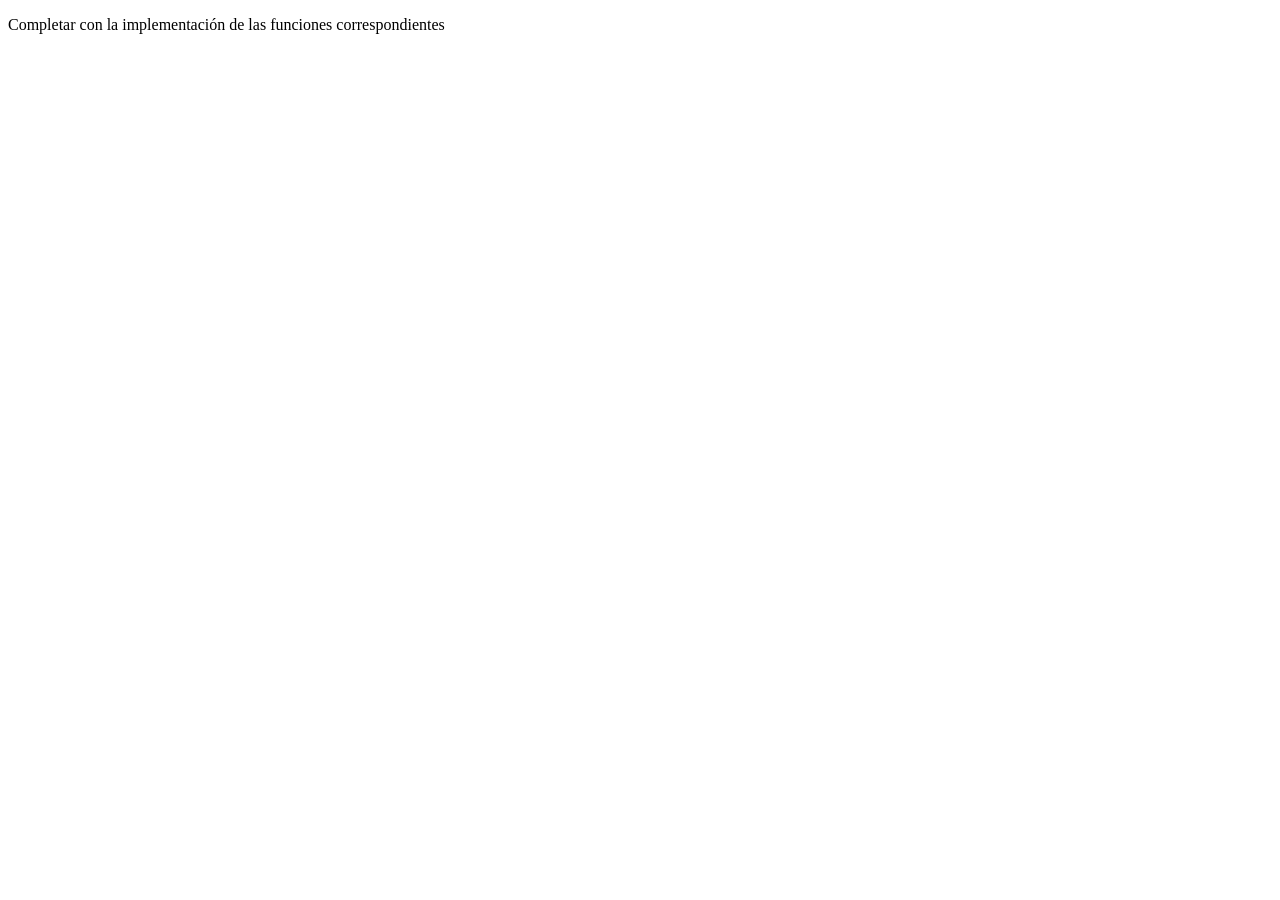
<file: tp-8/index.html>
<!DOCTYPE html>
<html>
<head>
	<meta charset="utf-8">
	<meta name="viewport" content="width=device-width, initial-scale=1">
	<title>TP-7: Funciones en JavaScript</title>
</head>
<body>
<p>Completar con la implementación de las funciones correspondientes</p>
<script type="text/javascript">
// Numeros

// 1- Implementar una función "suma" que retorne la suma de 2 numeros
// ejemplo: suma(2,3) retorna 5
function suma(num1, num2) {
    return num1 + num2;
}

console.log("Resultados de suma():")
console.log(suma(2,3)); // 5
console.log(suma(4,4)); // 8
console.log(suma(-10,10)); // 0


// 2- Implementar una función "elevarAlCubo" que eleve al cubo un numero
// ejemplo: elevarAlCubo(3) retorna 27

function elevarAlCubo(num){
    return num**3;
}

console.log("Resultados de elevarAlCubo():")
console.log(elevarAlCubo(3)); // 27
console.log(elevarAlCubo(99)); // 970299

// 3- Implementar una función "restoDivisionEntera" para devolver el resto de una división entera entre un dividendo y un divisor
// ejemplo: restoDivisionEntera(3,2) retorna 1

function restoDivisionEntera (dividendo,divisor){
    return dividendo % divisor;
}

console.log("Resultados de restoDivisionEntera():")
console.log(restoDivisionEntera(1,3)); // 1
console.log(restoDivisionEntera(2,3)); // 2
console.log(restoDivisionEntera(3,3)); // 0
console.log(restoDivisionEntera(4,3)); // 1


// 4- Implementar una función "numeroPi" para devolver el numero PI
// ejemplo: numeroPi() retorna 3,14...

function numeroPi() {
    return Math.PI; 
}

console.log("Resultado de numeroPi():")
console.log(numeroPi())


// 5- Implementar una función "numeroRandom" para devolver un número random (aleatorio)
// ejemplo: numeroRandom() retorna 0,123...

function numeroRandom(){
    return Math.random();
}

console.log("Resultados de numeroRandom():")
console.log(numeroRandom())
console.log(numeroRandom())
console.log(numeroRandom())


// 6- Implementar una función "numeroRandomDesdeHasta" para devolver un número random entre 2 valores recibidos como parámetros
// ejemplo: numeroRandomDesdeHasta(1,6) retorna 3

function numeroRandomDesdeHasta(a, b) {
    return Math.floor(Math.random() * (b - a + 1)) + a;
}


console.log("Resultados de numeroRandomDesdeHasta():")
console.log(numeroRandomDesdeHasta(1,6))
console.log(numeroRandomDesdeHasta(2,5))
console.log(numeroRandomDesdeHasta(3,4))


// 7- Implementar una función "esPar" que reciba un número como parámetro y devuelva verdadero si el número es par, o falso si es impar
// ejemplo: esPar(4) retorna true, esPar(5) retorna false

function esPar(Numero){
    return Numero % 2===0;
}

console.log("Resultados de esPar():")
console.log(esPar(4)); // true
console.log(esPar(5)); // false
console.log(esPar(0)); // true
console.log(esPar(-2)); // true


// 8- Implementar una función "esPositivo" que reciba un número y devuelva true si el número es positivo, o false si es negativo o cero
// ejemplo: esPositivo(4) retorna true, esPositivo(-3) retorna false

function esPositivo(num){
    return num > 0;
}

console.log("Resultados de esPositivo():")
console.log(esPositivo(4)); // true
console.log(esPositivo(-3)); // false
console.log(esPositivo(0)); // false

// 9- Implementar una función "clasificarNumero" que reciba un número y retorne un mensaje indicando si el número es par o impar, y si es positivo o negativo
// ejemplo: clasificarNumero(4) retorna "El número 4 es par y positivo."
// ejemplo: clasificarNumero(-3) retorna "El número -3 es impar y negativo."

function clasificarNumero(numero){
    let mensaje;
    if (numero % 2===0){
        console.log ("El numero es par")
    } else {
        console.log ("eL NUMERO ES IMPAR")
    }
    if (numero >0){
        console.log ("y positivo")
    }else {
        console.log ("y negativo")
    }
}

console.log("Resultados de clasificarNumero():")
console.log(clasificarNumero(4)); // "El número 4 es par y positivo."
console.log(clasificarNumero(-3)); // "El número -3 es impar y negativo."
console.log(clasificarNumero(0)); // "El número 0 es par y no positivo."

// Cadenas de Caracteres

// 10- Implementar una función "transformarMayuscula" que transforme a mayúscula la cadena de caracteres recibida como parámetro
// ejemplo: transformarMayuscula("Plataformas Móviles") retorna "PLATAFORMAS MÓVILES"

function transformarMayuscula(texto){
    return texto.toUpperCase();
}

console.log("Resultados de transformarMayuscula():")
console.log(transformarMayuscula("Plataformas Móviles"))
console.log(transformarMayuscula("hola mundo"))
console.log(transformarMayuscula("abc"))


// 11- Implementar una función "primeraLetra" que nos devuelva la inicial de la cadena de caracteres recibida como parámetro
// ejemplo: primeraLetra("Plataformas") retorna "P"


function primeraLetra(texto){
    return texto.charAt(0).toLowerCase();
}

console.log("Resultados de primeraLetra():")
console.log(primeraLetra("Plataformas Móviles"))
console.log(primeraLetra("hola mundo"))
console.log(primeraLetra("abc"))


// 12- Implementar una función "sinPrimeraLetra" que nos devuelva la cadena de caracteres recibida como parámetro sin la primera letra
// ejemplo: sinPrimeraLetra("Plataformas") retorna "lataformas"

function sinPrimeraLetra(sin){
    return sin.substring(1);
}

console.log("Resultados de sinPrimeraLetra():")
console.log(sinPrimeraLetra("Plataformas Móviles"))
console.log(sinPrimeraLetra("hola mundo"))
console.log(sinPrimeraLetra("abc"))


// 13- Implementar una función "primeraLetraMayuscula" que devuelve la cadena de caracteres recibida, pero  con su primera letra en mayúscula
// ejemplo: primeraLetraMayuscula("plataformas") retorna "Plataformas"

function primeraLetraMayuscula(prim){
    return prim.charAt(0). toUpperCase ();
}

console.log("Resultados de primeraLetraMayuscula():")
console.log(primeraLetraMayuscula("plataformas móviles"))
console.log(primeraLetraMayuscula("hola mundo"))
console.log(primeraLetraMayuscula("abc"))


// 14- Implementar una función "terminaCon" que devuelve verdadero o falso si la palabra termina con la terminación recibida
// ejemplo: terminaCon("plataformas", "mas") retorna true

function terminaCon(palabra, terminacion) {
    return palabra.endsWith(terminacion);
}

console.log("Resultados de terminaCon():")
console.log(terminaCon("hola", "a")); // true
console.log(terminaCon("hola", "o")); // false
console.log(terminaCon("plataformas", "mas")); // true
console.log(terminaCon("plataformas", "más")); // false

// 15- Implementar una función "palabraInvertida" que devuelva la palabra invertida
// ejemplo: palabraInvertida("hola") retorna "aloh";

function palabraInvertida(texto) {
    return texto.split("").reverse().join("");
}

console.log("Resultados de palabraInvertida():")
console.log(palabraInvertida("plataformas móviles"))
console.log(palabraInvertida("hola mundo"))
console.log(palabraInvertida("abc"))

</script>
</body>
</html>
</file>
<file: tp-16/css/estilos.css>
body {
    background-color: #f4f4f4;
    font-family: Arial, sans-serif;
}

header {
    background-color: #dc3545;
    color: white;
}

header h1 {
    font-weight: bold;
}

.card-pokemon {
    transition: transform 0.2s;
}

.card-pokemon:hover {
    transform: translateY(-5px);
}

.card-pokemon img {
    width: 180px;
    height: 180px;
    object-fit: contain;
    margin: auto;
}

.pokemon-tipo {
    display: inline-block;
    padding: 5px 10px;
    margin: 3px;
    border-radius: 20px;
    background-color: #e9ecef;
    font-size: 14px;
    text-transform: capitalize;
}

.movimientos {
    max-height: 180px;
    overflow-y: auto;
}

#spinner {
    min-height: 150px;
}
</file>
<file: tp-2/styles.css>
body{
    background-color: #222;
    color:#ee6
}

h1{
    text-align: center;
}

p{
    font-family: sans-serif;
}

h1,h2,h3{
    color: #eee;
}

strong{
     border-bottom:white;
}

.the-force{
    background-color: gray;
    font-weight: bold;
}

.light-side{
    color:#66f;
}

.dark-side{
    color:#f33
}

#og-trilogy{
    list-style-type:circle;
}

  ul:nth-of-type(2) {
    margin-left:  40px; 
  }

.ul :nth-of-type(3) :last-child{
    margin-top: 20px;
}

h1,h2,h3{
   text-transform: uppercase;
}

p:first-of-type::first-line {
  color: #efe;
}

h1:hover {
  color: red;
}

a:visited {
  color: gray;             
}

a:not([href]) {
  font-style: italic;   
  color: gray;          
  cursor: default;     
}

li:nth-child(odd) {
  background: #111;   
  color: white;       
}

li:nth-child(even) {
  background: #333;   
  color: white;
}
</file>
<file: tp-3/style.css>
h1.titulo {
font-size: 2rem;
text-align: center;
}

p#primer-parrafo.importante.parrafo{
    font-family: serif;
}

p.novelas.parrafo{
    font-family: serif;
}

p.fuente.parrafo{
    font-family: serif;
}

p#primer-parrafo.importante.parrafo{
    color: #cee;
}

p#primer-parrafo.importante.parrafo em{
    color: #933;
}

a{
    outline: 1px solid #333
}

p.fuente.parrafo{
    opacity: 100%;
}

p{
    color: rgba(190, 120, 240, 0.6);
}

p.fuente.parrafo{
    color: #000;
}

p.novelas.parrafo span.complicado{
    font-weight: bold;
    color: #C62 !important; 
}
</file>
